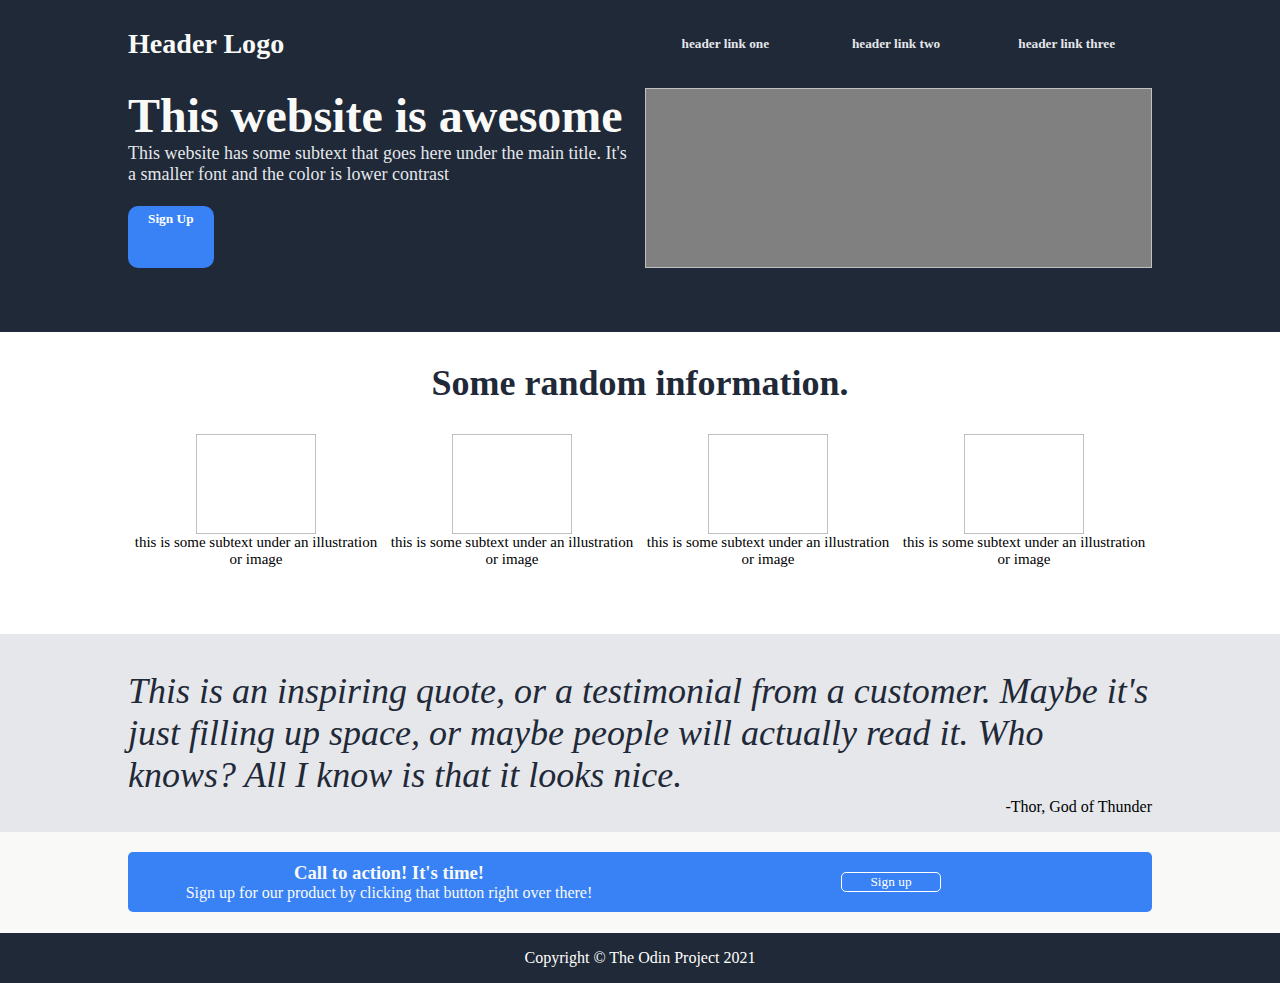
<file: cssLandingPage/index.html>
<!DOCTYPE html>
<html lang="en">
    <head>
        <meta charset="UTF-8">
        <link rel="stylesheet" href="styles.css">
        <title>Landing Page</title>
    </head>

    <body>
        <div id="page">

            <div class="header">

                <div class="headerBar">
                    <div class="headerLogo">
                        <h3>Header Logo</h3>
                    </div>

                    <div class="headerLink">
                        <h5>header link one</h5>
                        <h5>header link two</h5>
                        <h5>header link three</h5>
                    </div>

                </div>

                <div class="headerDescription">
                    <div class="descriptionText">
                        <h1 id="descriptionTitle">This website is awesome</h1>
                        <p id="descriptionParagraph">This website has some subtext 
                            that goes here under the main title. It's a smaller 
                            font and the color is lower contrast
                        </p>

                        <button id="descriptionButton">Sign Up</button>
                    </div>

                    <div class="descriptionImage">
                        <img id="descriptionImg">
                    </div>
                </div>

            </div>


            <div class="body">
                <div class="bodyHeader">
                    <h2 id="bodyHeaderText">Some random information.</h2>
                </div>

                <div class="bodyDescription">
                    <div class="bodySegment">
                        <img class="bodyImage">
                        <p class="bodyText">this is some subtext under an
                            illustration or image
                        </p>
                    </div>

                    <div class="bodySegment">
                        <img class="bodyImage">
                        <p class="bodyText">this is some subtext under an
                            illustration or image
                        </p>
                    </div>

                    <div class="bodySegment">
                        <img class="bodyImage">
                        <p class="bodyText">this is some subtext under an
                            illustration or image
                        </p>
                    </div>

                    <div class="bodySegment">
                        <img class="bodyImage">
                        <p class="bodyText">this is some subtext under an
                            illustration or image
                        </p>
                    </div>

                </div>
            </div>


            <div class="quote">
                <p id="quoteText">This is an inspiring quote, or a testimonial
                    from a customer. Maybe it's just filling up space, or maybe
                    people will actually read it. Who knows? All I know is that it
                    looks nice.
                </p>

                <p id="quoteAuthor">-Thor, God of Thunder</p>
            </div>


            <div class="end">
                <div class="endBox">
                    <div class="endText">
                        <h3 id="endTextHeader">Call to action! It's time!</h3>
                        <p id="endTextQuote">Sign up for our product by clicking
                            that button right over there!
                        </p>
                    </div>

                    <div class="endButton">
                        <div class="endButtonBox">
                            <button id="endButtonAction">Sign up</button>
                        </div>
                    </div>
                </div>
            </div>

            <div class="footer">
                <p id="footerText">Copyright © The Odin Project 2021</p>
            </div>
        </div>
    </body>
</html>
</file>
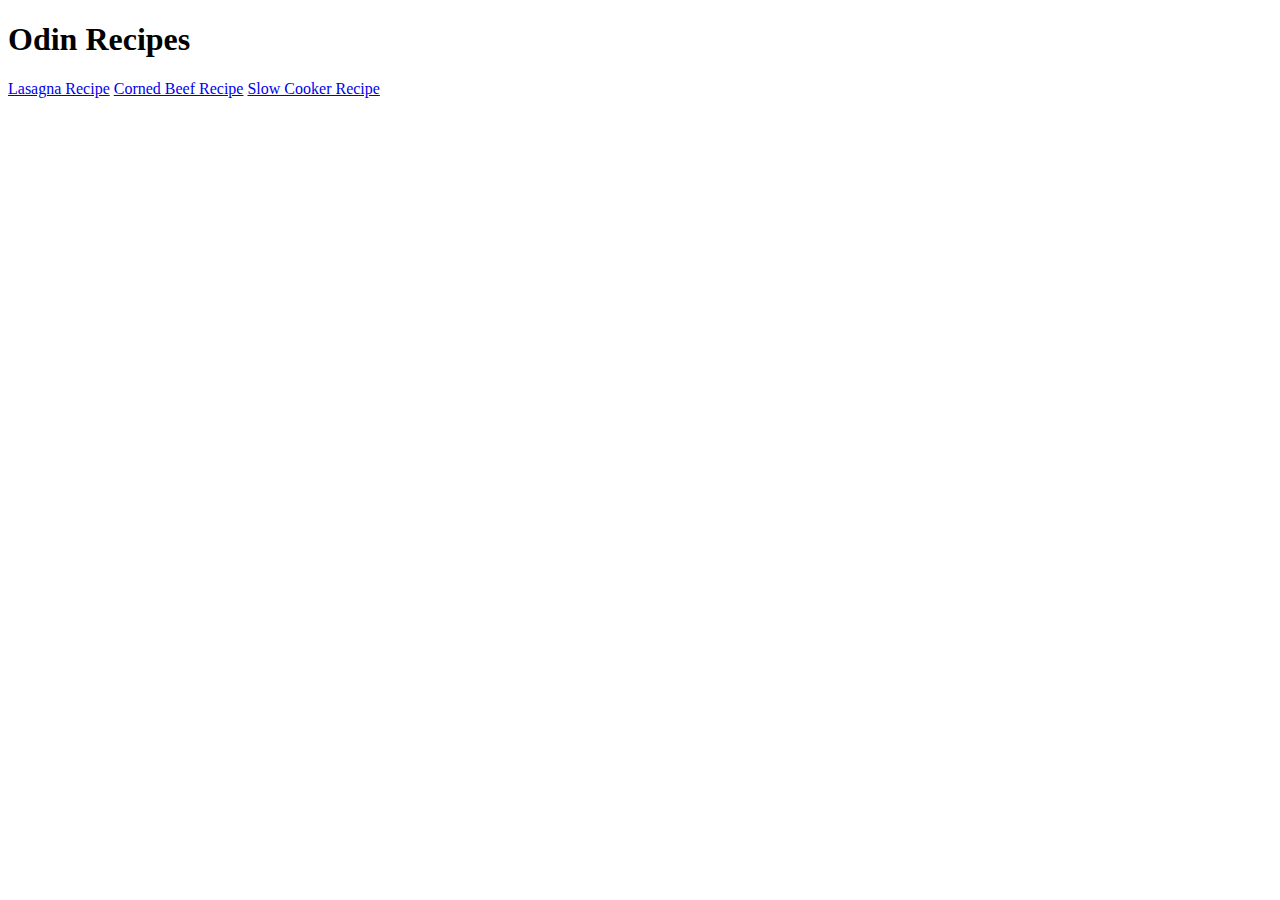
<file: htmlRecipes/index.html>
<!DOCTYPE html>
<html lang="en">
    <head>
        <meta charset="UTF-8">
        <title>My First Webpage</title>
    </head>

    <body>
        <h1>Odin Recipes</h1>
        <a href="recipes/lasagna/lasagna.html">Lasagna Recipe</a>
        <a href="recipes/cornedBeef/cornedBeef.html">Corned Beef Recipe</a>
        <a href="recipes/slowCooker/slowCooker.html">Slow Cooker Recipe</a>
    </body>
</html>
</file>
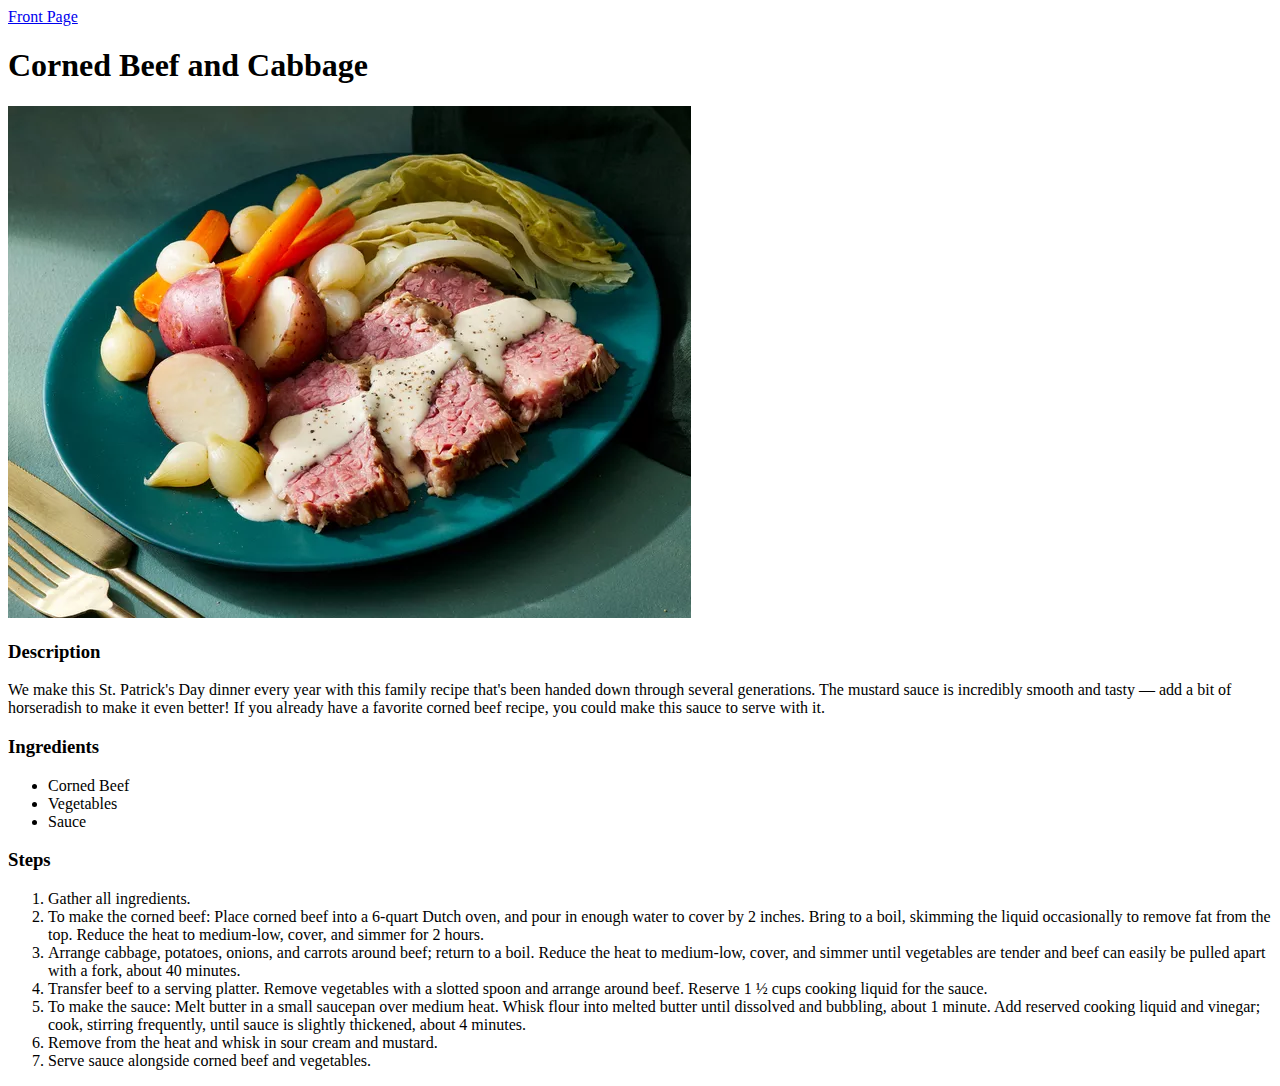
<file: htmlRecipes/recipes/cornedBeef/cornedBeef.html>
<!DOCTYPE html>
<html lang="en">
    <head>
        <meta charset="UTF-8">
        <title>Corned Beef</title>
    </head>

    <body>
        <a href="../../index.html">Front Page</a>

        <h1>Corned Beef and Cabbage</h1>
        <img src="conredBeefPhoto">
        
        <h3>Description</h3>
        <a>We make this St. Patrick's Day dinner every year with this family recipe that's been handed down through several generations. The mustard sauce is incredibly smooth and tasty — add a bit of horseradish to make it even better! If you already have a favorite corned beef recipe, you could make this sauce to serve with it.</a>

        <h3>Ingredients</h3>
        <ul>
            <li>Corned Beef</li>
            <li>Vegetables</li>
            <li>Sauce</li>
        </ul>

        <h3>Steps</h3>
        <ol>
            <li>Gather all ingredients.</li>
            <li>To make the corned beef: Place corned beef into a 6-quart Dutch oven, and pour in enough water to cover by 2 inches. Bring to a boil, skimming the liquid occasionally to remove fat from the top. Reduce the heat to medium-low, cover, and simmer for 2 hours.</li>
            <li>Arrange cabbage, potatoes, onions, and carrots around beef; return to a boil. Reduce the heat to medium-low, cover, and simmer until vegetables are tender and beef can easily be pulled apart with a fork, about 40 minutes.</li>
            <li>Transfer beef to a serving platter. Remove vegetables with a slotted spoon and arrange around beef. Reserve 1 ½ cups cooking liquid for the sauce.</li>
            <li>To make the sauce: Melt butter in a small saucepan over medium heat. Whisk flour into melted butter until dissolved and bubbling, about 1 minute. Add reserved cooking liquid and vinegar; cook, stirring frequently, until sauce is slightly thickened, about 4 minutes.</li>
            <li>Remove from the heat and whisk in sour cream and mustard.</li>
            <li>Serve sauce alongside corned beef and vegetables.</li>
        </ol>
    </body>
</html>
</file>
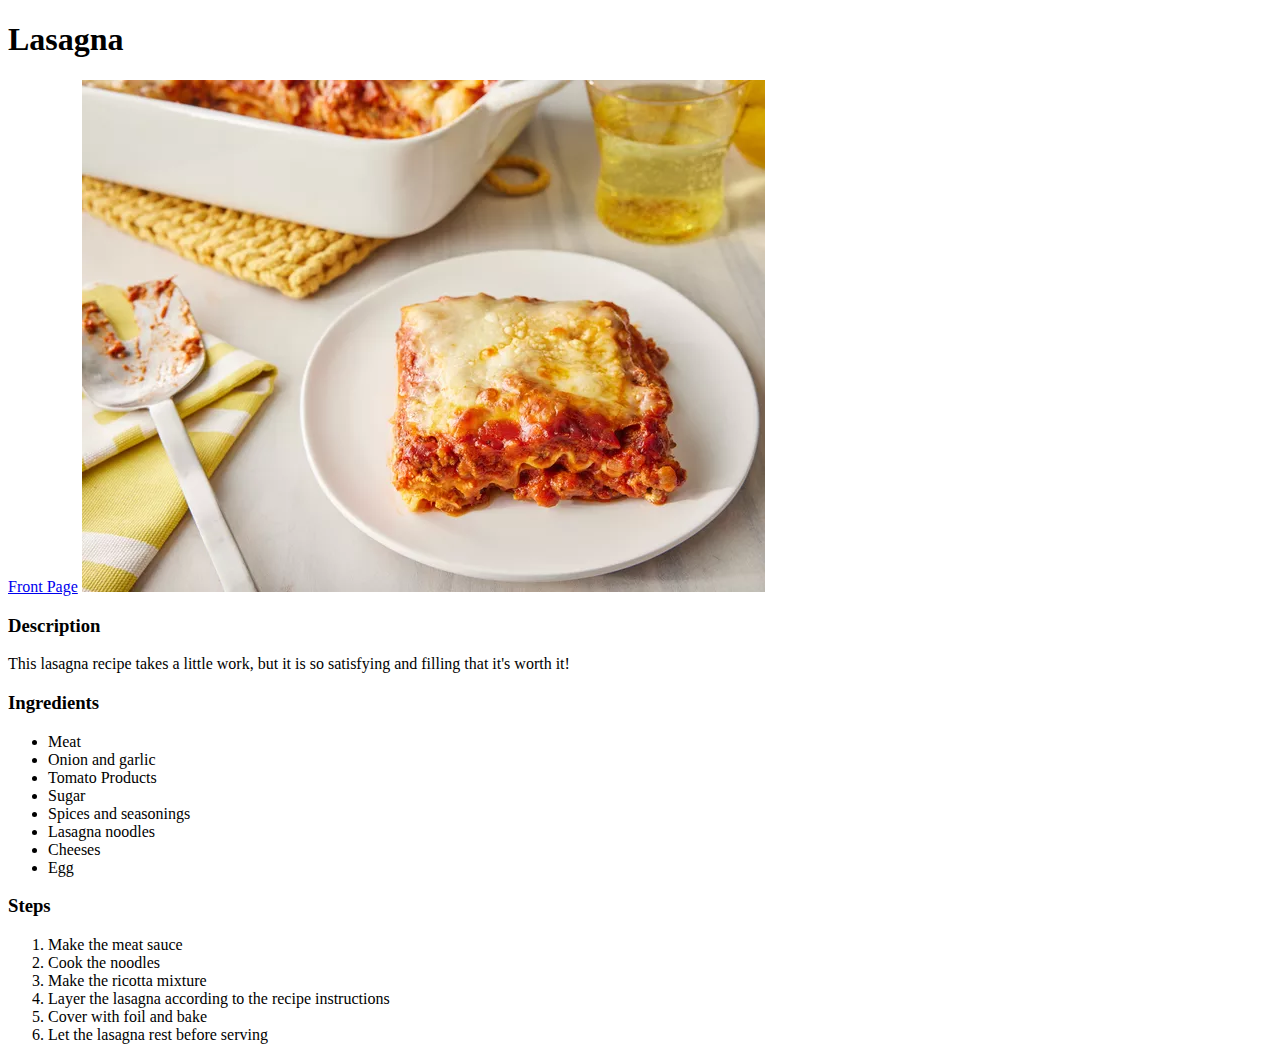
<file: htmlRecipes/recipes/lasagna/lasagna.html>
<!DOCTYPE html>
<html lang="en">
    <head>
       <meta charset="UTF-8">
        <title>Lasagna Recipe</title>
    </head>

    <body>
        <h1>Lasagna</h1>

        <a href="../../index.html">Front Page</a>

        <img src="finishedLasagna">
        
        <h3>Description</h3>
        <a>This lasagna recipe takes a little work, but it is so satisfying and filling that it's worth it!</a>
        
        <h3>Ingredients</h3>
        <ul>
            <li>Meat</li>
            <li>Onion and garlic</li>
            <li>Tomato Products</li>
            <li>Sugar</li>
            <li>Spices and seasonings</li>
            <li>Lasagna noodles</li>
            <li>Cheeses</li>
            <li>Egg</li>
        </ul>

        <h3>Steps</h3>
        <ol>
            <li>Make the meat sauce</li>
            <li>Cook the noodles</li>
            <li>Make the ricotta mixture</li>
            <li>Layer the lasagna according to the recipe instructions</li>
            <li>Cover with foil and bake</li>
            <li>Let the lasagna rest before serving</li>
        </ol>

    </body>
</html>
</file>
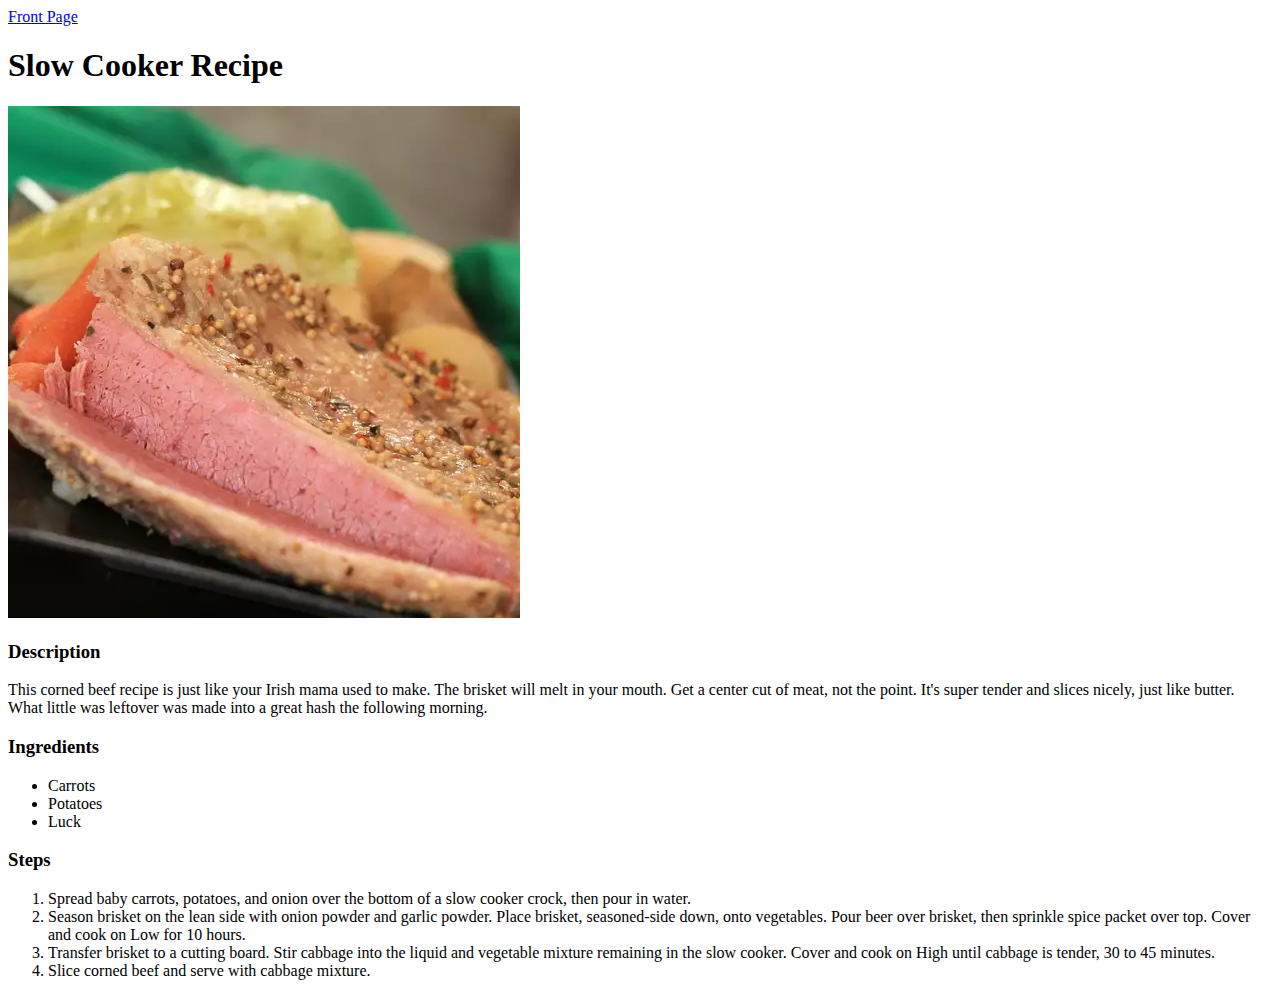
<file: htmlRecipes/recipes/slowCooker/slowCooker.html>
<!DOCTYPE html>
<html lang="en">
    <head>
        <meta charset="UTF-8">
        <title>Slow Cooker</title>
    </head>

    <body>
        <a href="../../index.html">Front Page</a>
        
        <h1>Slow Cooker Recipe</h1>

        <img src="slowCookerImage">

        <h3>Description</h3>
        <a>This corned beef recipe is just like your Irish mama used to make. The brisket will melt in your mouth. Get a center cut of meat, not the point. It's super tender and slices nicely, just like butter. What little was leftover was made into a great hash the following morning.</a>

        <h3>Ingredients</h3>
        <ul>
            <li>Carrots</li>
            <li>Potatoes</li>
            <li>Luck</li>
        </ul>

        <h3>Steps</h3>
        <ol>
            <li>Spread baby carrots, potatoes, and onion over the bottom of a slow cooker crock, then pour in water.</li>
            <li>Season brisket on the lean side with onion powder and garlic powder. Place brisket, seasoned-side down, onto vegetables. Pour beer over brisket, then sprinkle spice packet over top. Cover and cook on Low for 10 hours.</li>
            <li>Transfer brisket to a cutting board. Stir cabbage into the liquid and vegetable mixture remaining in the slow cooker. Cover and cook on High until cabbage is tender, 30 to 45 minutes.</li>
            <li>Slice corned beef and serve with cabbage mixture.</li>
        </ol>
    </body>
</html>
</file>
<file: cssLandingPage/styles.css>
/* select all elements */

* {
    display: flex;
    flex: 1;
    font-family: roboto;
}

head {
    display: none;
}

body{
    margin: 0;
}

#page {
    display:flex;
    flex: 1;
    flex-direction: column;
}

button {
    background-color: #3882F6;
}

/* header */

.header {
    display: flex;
    flex: 1;
    flex-direction: column;
    background-color: #1F2937;
    padding-left: 10%;
    padding-right: 10%;
    padding-bottom: 5%;
}

/* header bar */

.headerBar {
    display: flex;
}

.headerLogo {
    font-size: 24px;
    color: #F9FAF8;
}

.headerLogo h3 {
    display: flex;
    justify-content: baseline;
}

.headerLink {
    display: flex;
    color: #E5E7EB;
    justify-content: center;
    align-items: center;
}

.headerLink h5 {
    display: flex;
    justify-content: center;
}


/* header description */

.headerDescription {
    display: flex;
}

.descriptionText {
    display: flex;
    flex-direction: column;
    margin-right: 10px;
}

#descriptionTitle {
    font-size: 48px;
    color: #F9FAF8;
    font-weight: 900;
    margin: 0;
}

#descriptionParagraph {
    font-size: 18px;
    color: #E5E7EB;
    margin: 0;
}

#descriptionButton {
    margin: 0;
    border: 0;
    padding: 5px;
    padding-left: 20px;
    padding-right: 20px;
    color: white;
    border-radius: 10px;
    font-weight: bold;
    width: fit-content;
    margin-top: 10px;
}

.descriptionImage {
    justify-content: center;
    align-items: center;
}

#descriptionImg {
    width: 150px;
    height: 180px;
    background: fixed;
    background-color: gray;
}

/* body */

.body {
    flex-direction: column;
    padding-left: 10%;
    padding-right: 10%;
    align-items: center;
}


#bodyHeaderText{
    font-size: 36px;
    color: #1F2937;
    font-weight: 900;
}

.bodyDescription {
    flex-direction: row;
}

.bodySegment {
    flex-direction: column;
    width: auto;
    height: 200px;
    align-items: center;
}

.bodyImage {
    width: 120px;
    height: 120px;
}

.bodyText {
    font-size: 15px;
    margin: 0;
    text-align: center;
}

/* quote */

.quote {
    background-color: #E5E7EB;
    padding-left: 10%;
    padding-right: 10%;
    flex-direction: column;
}

#quoteText {
    font-size: 36px;
    font-style: italic;
    font-weight: light;
    color: #1F2937;
    margin-bottom: 1px;
    
}

#quoteAuthor {
    justify-content: end;
    margin-top: 1px;
}

/* end */

.end {
    flex-direction: row;
    background-color: #F9FAF8;
    padding-left: 10%;
    padding-right: 10%;
}

.endBox {
    background-color: #3882F6;
    margin-top: 2%;
    margin-bottom: 2%;
    color: #F9FAF8;
    border-radius: 5px;
    padding: 10px;
}

.endText {
    flex-direction: column;
}

#endTextHeader {
    justify-content: center;
    margin: 0;
}

#endTextQuote {
    justify-content: center;
    margin: 0;
}

.endButton {
    align-items: center;
}

.endButtonBox{
    display: flex;
    flex-direction: column;
}

#endButtonAction {
    align-self: center;
    color: white;
    border: 1px solid white;
    border-radius: 5px;
    width: 100px;
    height: 100px;
    justify-content: center;
}

/* footer */
.footer {
    background-color: #1F2937;
    color: white;
    display: flex;
    flex-direction: column;
}

#footerText {
    align-self: center;
}
</file>
